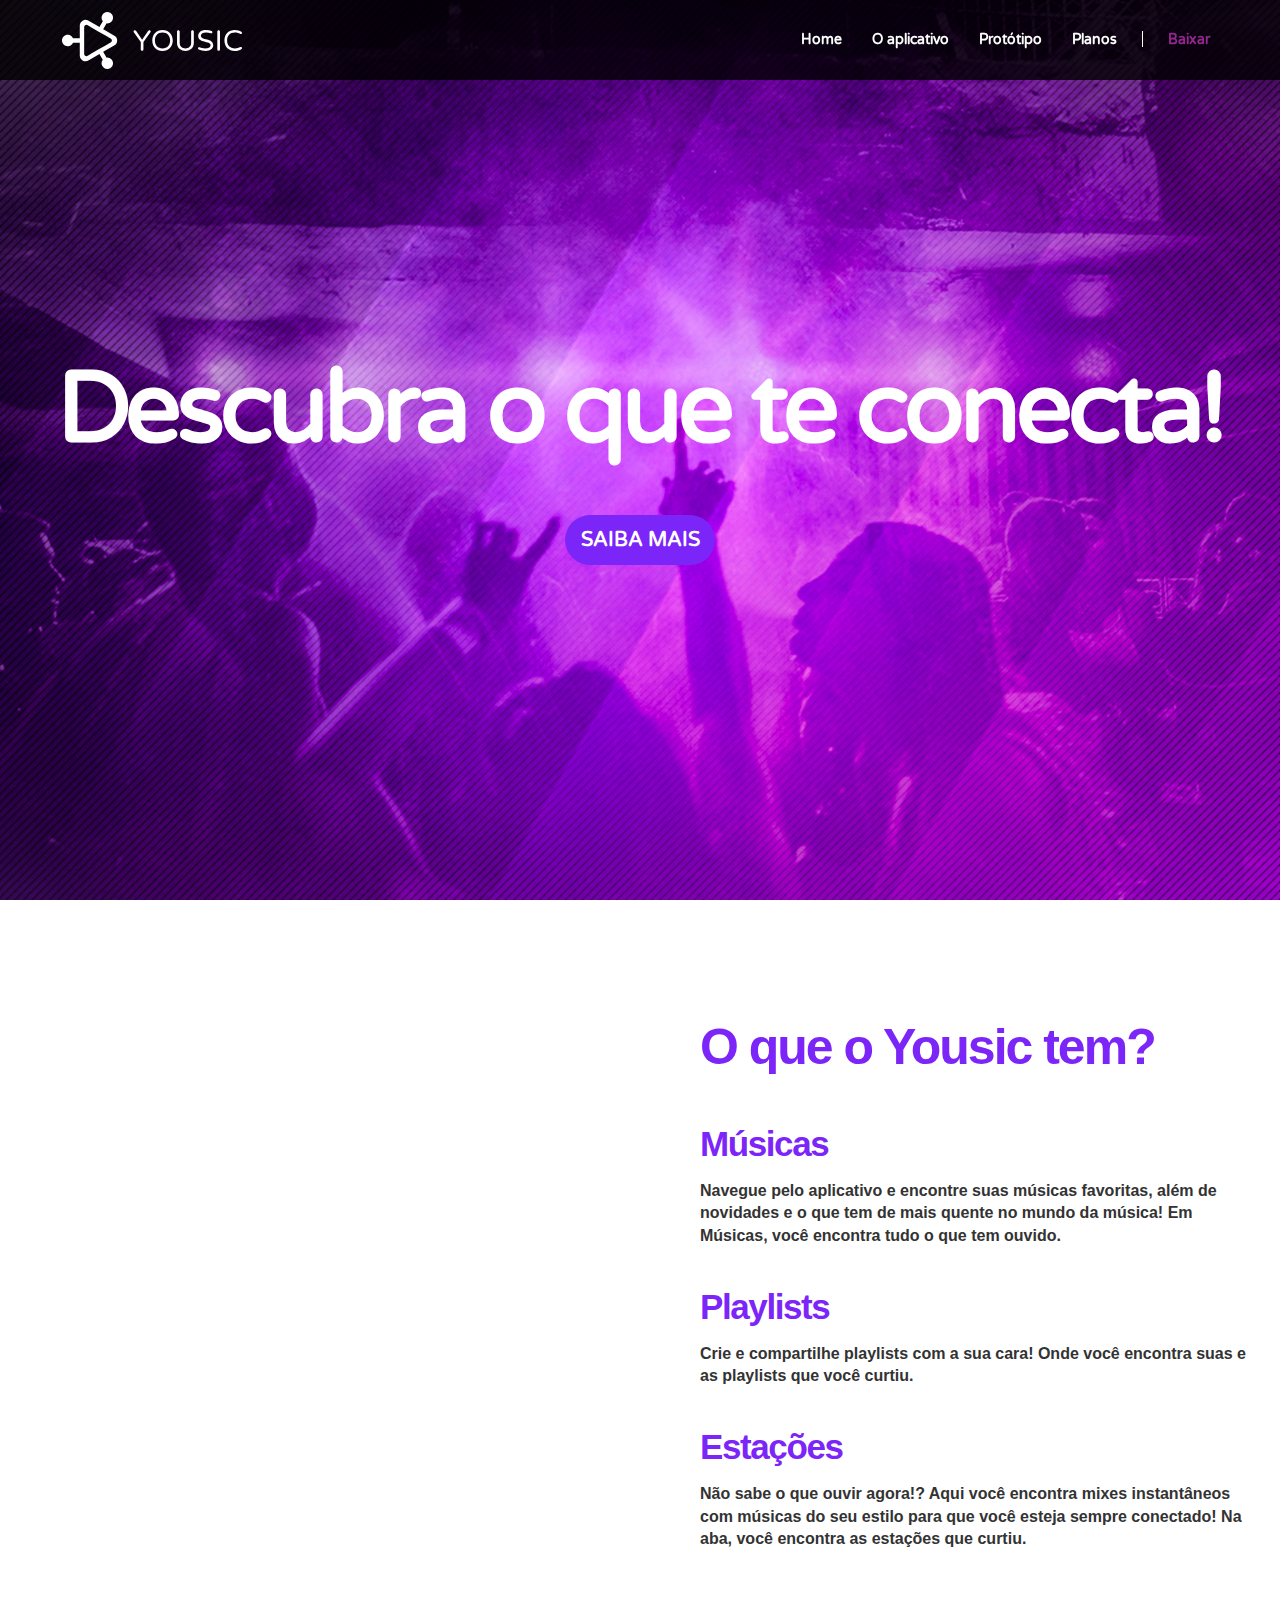
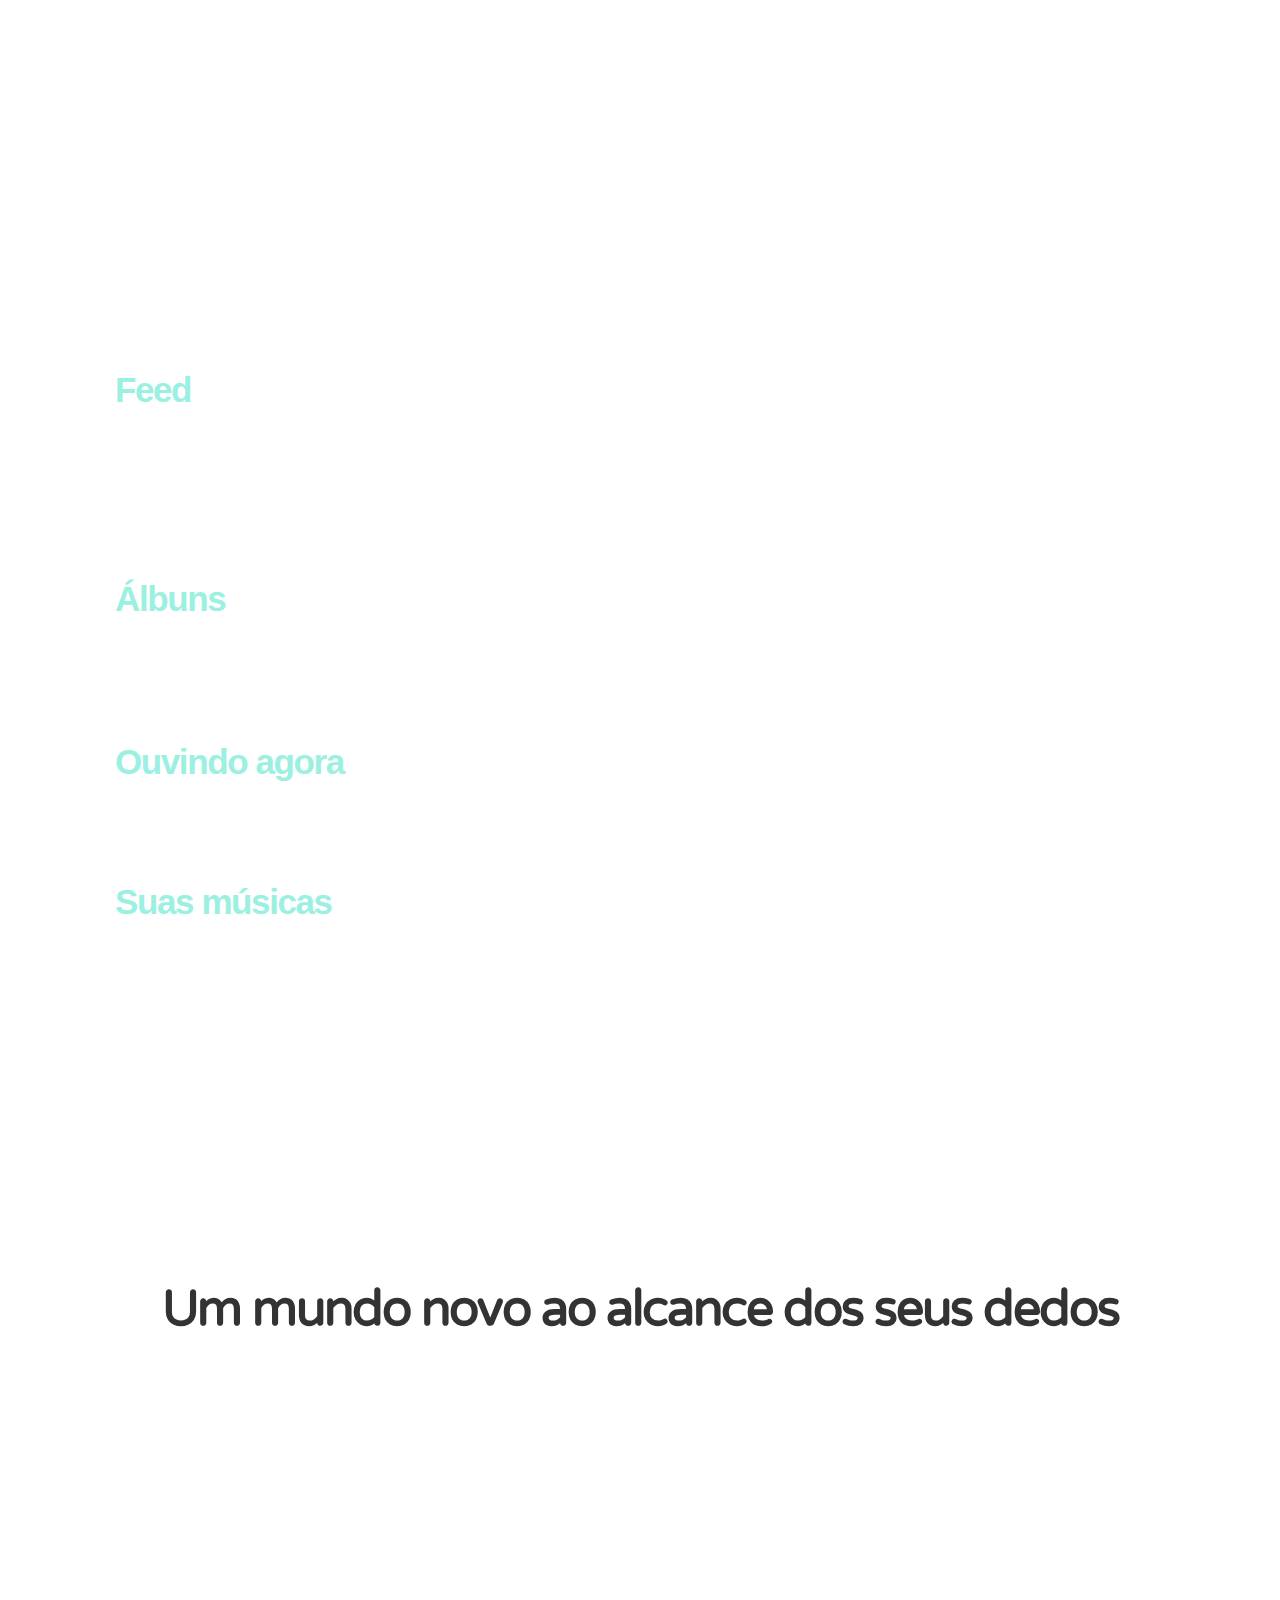
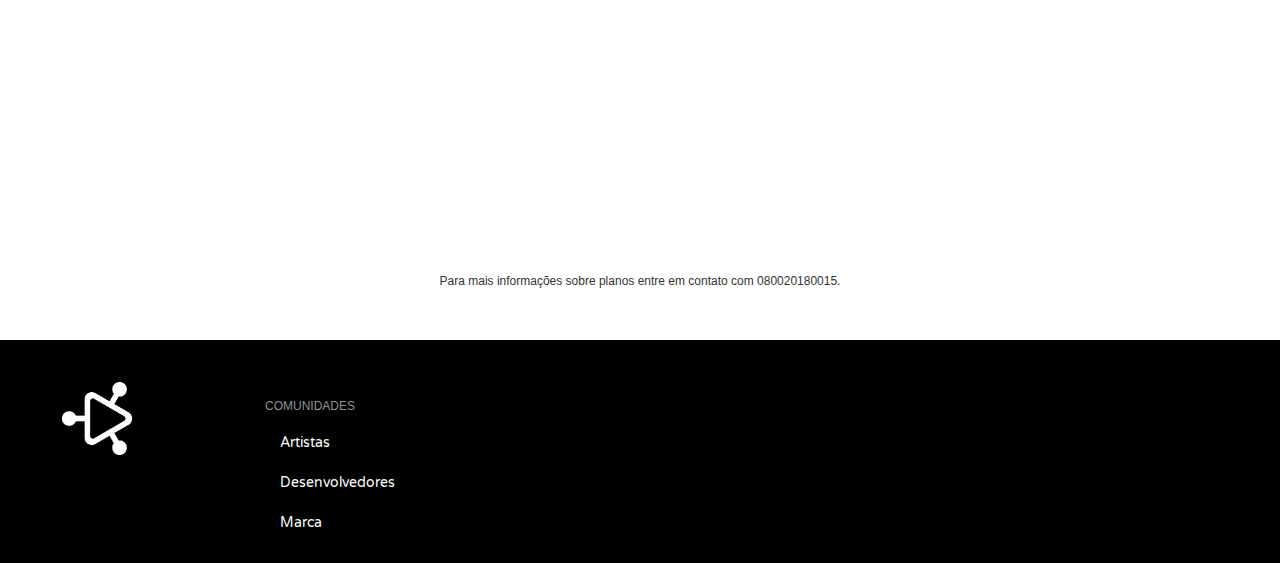
<file: index.html>
<!DOCTYPE html>
<html lang="pt-br">
  <head>
    <meta charset="utf-8">
    <meta http-equiv="X-UA-Compatible" content="IE=edge">
    <meta name="viewport" content="width=device-width, initial-scale=1.0">

    <title>Música para todos - Yousic</title>
    <link rel="icon" href="imagens/favicon1.png">

    <!-- Bootstrap -->
    <link href="bootstrap/css/bootstrap.min.css" rel="stylesheet">
    <link rel="stylesheet" href="https://use.fontawesome.com/releases/v5.0.10/css/all.css" integrity="sha384-+d0P83n9kaQMCwj8F4RJB66tzIwOKmrdb46+porD/OvrJ+37WqIM7UoBtwHO6Nlg" crossorigin="anonymous">
    <link href="estilo.css" rel="stylesheet">
    
    <!-- HTML5 shim and Respond.js for IE8 support of HTML5 elements and media queries -->
    <!-- WARNING: Respond.js doesn't work if you view the page via file:// -->
    <!--[if lt IE 9]>
      <script src="https://oss.maxcdn.com/html5shiv/3.7.2/html5shiv.min.js"></script>
      <script src="https://oss.maxcdn.com/respond/1.4.2/respond.min.js"></script>
    <![endif]-->

  </head>

  <body>


    <nav class="navbar navbar-fixed-top navbar-inverse navbar-transparente">
      <div class="container">
        
        <!-- header -->
        <div class="navbar-header">
          
          <!-- botao toggle -->
          <button type="button" class="navbar-toggle collapsed"
                  data-toggle="collapse" data-target="#barra-navegacao">
            <span class="sr-only">alternar navegação</span>
            <span class="icon-bar"></span>
            <span class="icon-bar"></span>
            <span class="icon-bar"></span>
          </button>

          <a href="index.html" class="navbar-brand img-logo">
            <img src="imagens/SVG/logo.svg">
          </a>

        </div>

        <!-- navbar -->
        <div class="collapse navbar-collapse" id="barra-navegacao">
          <ul class="nav navbar-nav navbar-right">
            <li><a href="#home" class="scroll" data-toggle="collapse" id="menu" style="font-family: Varela Round">Home</a></li>
            <li><a href="#servicos" class="scroll" id="menu" style="font-family: Varela Round">O aplicativo</a></li>
            <li><a href="#recursos" class="scroll" id="menu" style="font-family: Varela Round">Protótipo</a></li>
            <li><a href="#planos" class="scroll" id="menu" style="font-family: Varela Round">Planos</a></li>
            <li class="divisor"></li>
            <li><a href="" class="baixar" style="color:#93278f" style="font-family: Varela Round">Baixar</a></li>
        </div>
      </div><!-- /container -->
    </nav><!-- /nav -->

    <div class="capa" id="home">
      <div class="texto-capa">
        <h1>Descubra o que te conecta!</h1>
        <a href="#servicos" class="btn btn-custom btn-roxo btn-lg scroll">Saiba mais</a>
      </div>
    </div>

    <!-- Conteudos -->
    <section id="servicos" >
      <div class="container">
        <div class="row">

          <!-- albuns -->
          <div class="col-md-6">
            
            <div class="row albuns">
              
              <div class="col-md-6 anima">
                <a href="playlist/malone.html"><img src="imagens/postmalone.jpg" width="100%" class="img-responsive"></a>
              </div>
              <div class="col-md-6 anima">
                <a href="playlist/1kilo.html"><img src="imagens/1kilo.jpg" width="100%" class="img-responsive"></a>
              </div>

            </div><!-- /row -->

            <div class="row albuns">
              
              <div class="col-md-6 anima ">
                <img src="imagens/img3.jpg" width="100%" class="img-responsive">
              </div>
              <div class="col-md-6 anima">
                <img src="imagens/img4.jpg" width="100%" class="img-responsive">
              </div>

            </div><!-- /row -->

          </div>

          <!-- servicos -->
          <div class="col-md-6 sobreyousic">
            <h2>O que o Yousic tem?</h2>

            <h3>Músicas</h3>
            <p class="coment">Navegue pelo aplicativo e encontre suas músicas favoritas, além de novidades e o que tem de mais quente no mundo da música! Em Músicas, você encontra tudo o que tem ouvido.</p>

            <h3>Playlists</h3>
            <p class="coment">Crie e compartilhe playlists com a sua cara! Onde você encontra suas e as playlists que você curtiu.</p>

            <h3>Estações</h3>
            <p class="coment">Não sabe o que ouvir agora!? Aqui você encontra mixes instantâneos com músicas do seu estilo para que você esteja sempre conectado! Na aba, você encontra as estações que curtiu.</p>

          </div>

        </div>
      </div>
    </section>

    <section id="recursos">
      <div class="container">
        <div class="row">
          
          <!-- recursos -->
          <div class="col-md-4">
            <h2>Mais que um app de músicas</h2>

            <h3>Feed</h3>
            <p class="coment">Acompanhe tudo que seus amigos escutam, curtem e as playlists que criam na aba Social do Yousic. Na aba, você pode compartilhar o que tem ouvido com seus amigos e ouvir o que eles gostariam de compartilhar com você.</p>

            <h3>Álbuns</h3>
            <p class="coment">Aqui você encontra os álbuns completos dos seus artistas favoritos! Acesse a aba e confira seus álbuns favoritos.</p>

            <h3>Ouvindo agora</h3>
            <p class="coment">No topo da aba Feed, você vê o que seus amigos estão ouvindo agora!</p>

            <h3>Suas músicas</h3>
            <p class="coment">Faça upload de suas músicas e compartilhe para que o mundo conecte-se a você! </p>
          </div>

          <!-- img recursos -->
          <div class="col-md-8 proto">

            <div class="row rotacionar anima">
                <iframe width="424" height="916" src="//invis.io/2EJ2M9U95FH" frameborder="0" allowfullscreen></iframe>
                <img class="img-responsive" src="imagens/app.png" >
            </div><!-- /row -->

          </div>

        </div>
      </div>
    </section>
    <section id="planos">
      <div class="container-fluid">
        <h2 align="center" style="font-weight: 800; margin-bottom: 50px; font-family: Varela Round">Um mundo novo ao alcance dos seus dedos</h2>
        <div class="row p-box">
          <div class="box anima">
            <div class="cont_box">
              <h3>Yousic Free</h3>
              <span class="preco">
                <h4 style="font-size: 32px"><strong>R$0,00</strong>
                  <span class="year">/por ano</span>
                </h4>
                <p class="small"><br></p>
              </span>
              <hr>
              <div class="box_vantagem">
                <ul class="nav plan_vantagens">
                  <li>Musicas offline.</li>
                  <li class="plan_icon">Sem propaganda.</li>
                  <li class="plan_icon">Criar Playlists.</li>
                  <li class="plan_icon">Interação com amigos.</li>
                  <li class="plan_icon">Salvar suas próprias músicas.</li>
                </ul>
              </div>
              <hr>
              <button class="btn btn-success">Cadastrar</button>
            </div>
          </div>
          <div class="box anima">
            <div class="cont_box">
              <h3>Yousic Premium</h3>
              <span class="preco">
                <h4 style="font-size: 32px"><strong>R$4,99</strong>
                  <span class="year">por 1 ano</span>
                </h4>
                <p class="small">Renovação de R$16,99. Cancele quando quiser.</p>
              </span>
              <hr>
              <div class="box_vantagem">
                <ul class="nav plan_vantagens">
                  <li>Sem propaganda.</li>
                  <li>Músicas offline.</li>
                  <li>Criar Playlists.</li>
                  <li>Interação com amigos.</li>
                  <li>Salvar suas próprias músicas.</li>
                </ul>
              </div>
              <hr>
              <button class="btn btn-success">Cadastrar</button>
            </div>
          </div>
      </div>
      <span style="font-size:12px">Para mais informações sobre planos entre em contato com 080020180015.</span>
    </section>
    <!-- Rodape -->
    <footer id="rodape">
      <div class="container">
        <div class="row">
          
          <div class="col-md-2">
            <span class="img-logo"><img src="imagens/SVG/logo.png" style="width: 70px;"></span>
          </div>
          <div class="col-md-6">
            <h4>comunidades</h4>
            <ul class="nav">
              <li><a href="">Artistas</a></li>
              <li><a href="time.html">Desenvolvedores</a></li>
              <li><a href="">Marca</a></li>
            </ul>
          </div>
          <div class="col-md-4">
            <ul class="nav">
              <li class="item-rede-social"><a href="https://www.facebook.com/YousicApp/" target="_blank"><i class="fab fa-facebook-f"></i></a></li>
              <li class="item-rede-social"><a href="https://github.com/Yousic" target="_blank"><i class="fab fa-github"></i></a></li>
              <li class="item-rede-social"><a href="https://www.instagram.com/yousicapp" target="_blank"><i class="fab fa-instagram"></i></a></li>
            </ul>
          </div>

        </div><!-- /row -->
      </div>
    </footer>

    <!-- jQuery (necessary for Bootstrap's JavaScript plugins) -->
    <script type="text/javascript" src="https://code.jquery.com/jquery-3.3.1.min.js"></script>
    <script src="https://ajax.googleapis.com/ajax/libs/jquery/1.11.3/jquery.min.js"></script>
    <!-- Include all compiled plugins (below), or include individual files as needed -->
    <script src="bootstrap/js/bootstrap.min.js"></script>
    <script type="text/javascript" src="js/app.js"></script>
    <script type="text/javascript">
      $(document).ready(function() { 
        $(".scroll").click(function(event){        
          event.preventDefault();
          $('html,body').animate({scrollTop:$(this.hash).offset().top}, 800);
          $('#barra-navegacao').removeClass('in');
        });
      });

    </script>
    
  </body>
</html>
</file>
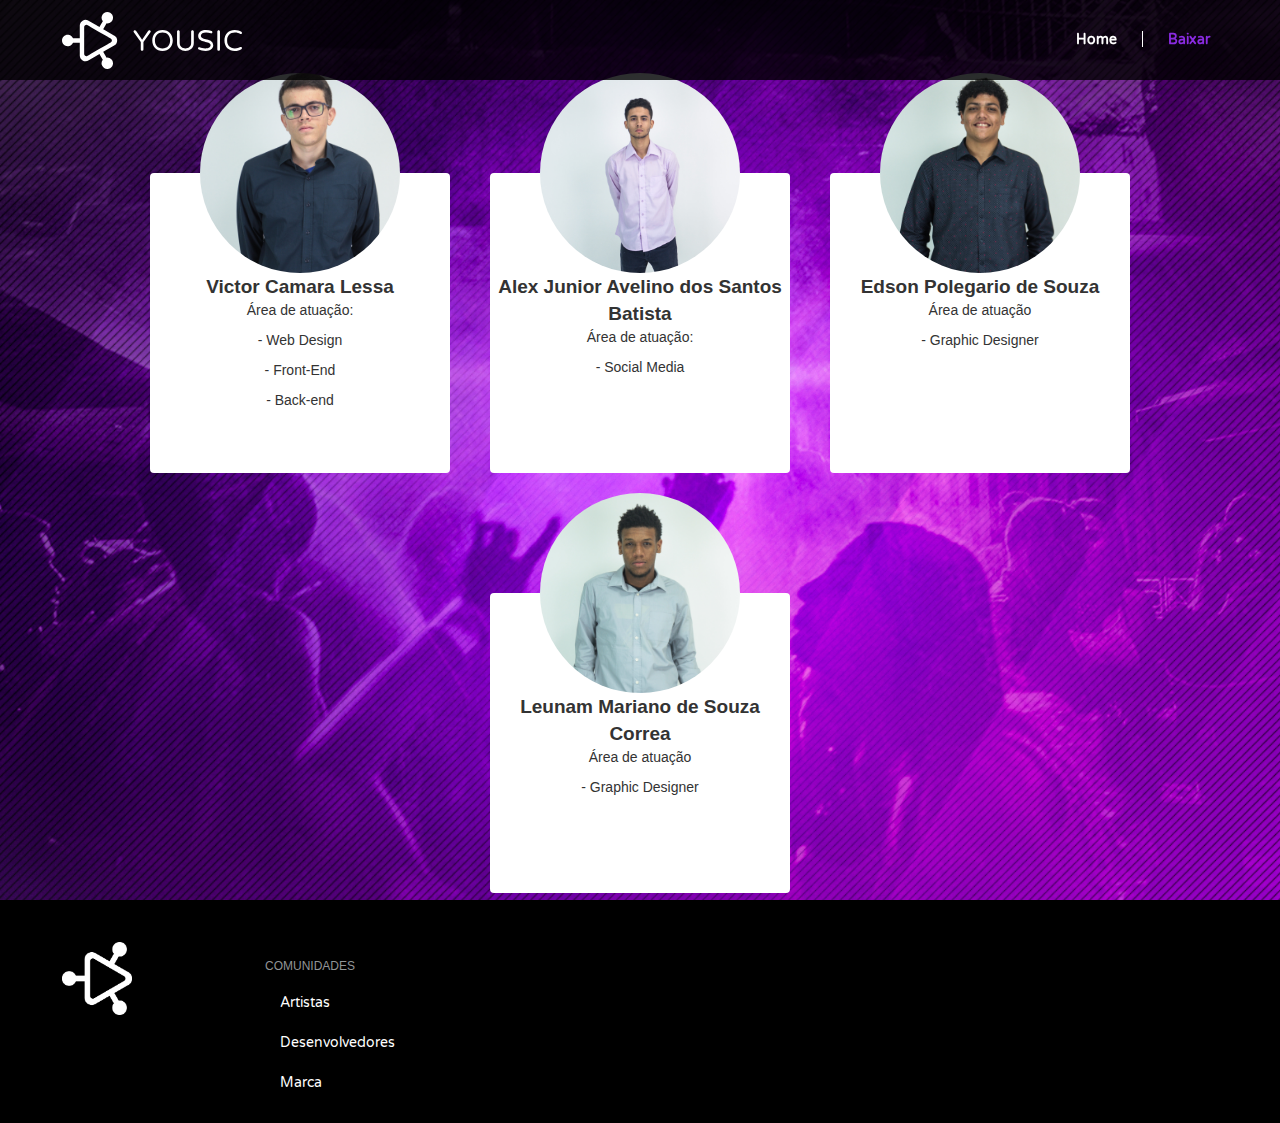
<file: time.html>
<!DOCTYPE html>
<html lang="pt-br">
  <head>
    <meta charset="utf-8">
    <meta http-equiv="X-UA-Compatible" content="IE=edge">
    <meta name="viewport" content="width=device-width, initial-scale=1.0">
    <!-- Autor: Victor Camara Lessa / https://www.facebook.com/Victor.Camara.Lessa -->
    <title>Música para todos - Yousic</title>
    <link rel="icon" href="imagens/favicon1.png">

    <!-- Bootstrap -->
    <link href="bootstrap/css/bootstrap.min.css" rel="stylesheet">
    <link rel="stylesheet" href="https://use.fontawesome.com/releases/v5.0.10/css/all.css" integrity="sha384-+d0P83n9kaQMCwj8F4RJB66tzIwOKmrdb46+porD/OvrJ+37WqIM7UoBtwHO6Nlg" crossorigin="anonymous">
    <link href="estilotime.css" rel="stylesheet">
    <link href="estilo.css" rel="stylesheet"> 
  </head>

  <body>
    <nav class="navbar navbar-fixed-top navbar-inverse navbar-transparente">
      <div class="container">
        
        <!-- header -->
        <div class="navbar-header">
          
          <!-- botao toggle -->
          <button type="button" class="navbar-toggle collapsed"
                  data-toggle="collapse" data-target="#barra-navegacao">
            <span class="sr-only">alternar navegação</span>
            <span class="icon-bar"></span>
            <span class="icon-bar"></span>
            <span class="icon-bar"></span>
          </button>

          <a href="index.html" class="navbar-brand img-logo">
            <img src="imagens/SVG/logo.svg">
          </a>

        </div>

        <!-- navbar -->
        <div class="collapse navbar-collapse" id="barra-navegacao">
          <ul class="nav navbar-nav navbar-right">
            <li><a href="index.html" class="scrol" >Home</a></li>
            <li class="divisor"></li>
            <li><a href="" class="baixar" style="color:blueviolet">Baixar</a></li>
        </div>
      </div><!-- /container -->
    </nav><!-- /nav -->
    <div class="container-fliud time">
      <div class="titulo">
        <h1>Team Yousic</h1>
      </div>
      <div class="row team">
        <div class="col-md squad">
            <div class="fundo-squad">
                <div class="perfil">
                  <img src="imagens/victor.jpg">
                </div>
                  <div class="habilidade">
                    <strong>Victor Camara Lessa</strong>
                    <p>Área de atuação:</p>
                    <p>- Web Design</p>
                    <p>- Front-End</p>
                    <p>- Back-end</p>
                  </div>
                <div class="link">
                    <a href="https://www.behance.net/victorlessa" target="_blank"><i class="fab fa-behance-square"></i></a>
                    <a href="https://www.facebook.com/Victor.Camara.Lessa" target="_blank"><i class="fab fa-facebook"></i></a>
                    <a href="https://github.com/VictorLessa" target="_blank"><i class="fab fa-github-square"></i></a>
                </div>
            </div>
        </div>
        <div class="col-md squad">
            <div class="fundo-squad">
                <div class="perfil">
                  <img src="imagens/alex.jpg">
                </div>
                  <div class="habilidade">
                    <strong>Alex Junior Avelino dos Santos Batista</strong>
                    <p>Área de atuação:</p>
                    <p>- Social Media</p>
                  </div>
                <div class="link">
                    <a href="https://www.behance.net/Alex_Avelino" target="_blank"><i class="fab fa-behance-square"></i></a>
                    <a href="https://www.facebook.com/alexjuniorr22" target="_blank"><i class="fab fa-facebook"></i></a>
                </div>
            </div>
        </div>
        <div class="col-md squad">
            <div class="fundo-squad">
                <div class="perfil">
                  <img src="imagens/edson.jpg">
                </div>
                  <div class="habilidade">
                    <strong>Edson Polegario de Souza</strong>
                    <p>Área de atuação</p>
                    <p>- Graphic Designer</p>
                  </div>
                <div class="link">
                    <a href="https://www.behance.net/edsonpolegario" target="_blank"><i class="fab fa-behance-square"></i></a>
                    <a href="https://www.facebook.com/edson.polegario" target="_blank"><i class="fab fa-facebook"></i></a>
                </div>
            </div>
        </div>
        <div class="col-md squad">
            <div class="fundo-squad">
                <div class="perfil">
                  <img src="imagens/leonan.jpg">
                </div>
                  <div class="habilidade">
                    <strong>Leunam Mariano de Souza Correa</strong>
                    <p>Área de atuação</p>
                    <p>- Graphic Designer</p>
                  </div>
                <div class="link">
                    <a href="https://www.behance.net/leunammariano" target="_blank"><i class="fab fa-behance-square"></i></a>
                    <a href="https://www.facebook.com/LeunamMariano10" target="_blank"><i class="fab fa-facebook"></i></a>
                </div>
            </div>
        </div>        
      </div>
    </div>
   
    <!-- Rodape -->
    <footer id="rodape">
      <div class="container">
        <div class="row">
          
          <div class="col-md-2">
            <span class="img-logo"><img src="imagens/SVG/logo.png" style="width: 70px;"></span>
          </div>
          <div class="col-md-6">
            <h4>comunidades</h4>
            <ul class="nav">
              <li><a href="">Artistas</a></li>
              <li><a href="">Desenvolvedores</a></li>
              <li><a href="">Marca</a></li>
            </ul>
          </div>
          <div class="col-md-4">
            <ul class="nav">
              <li class="item-rede-social"><a href="https://www.facebook.com/Yousic-421832494944281/" target="_blank"><i class="fab fa-facebook-f"></i></a></li>
              <li class="item-rede-social"><a href="https://github.com/Yousic" target="_blank"><i class="fab fa-github"></i></a></li>
              <li class="item-rede-social"><a href=""><i class="fab fa-instagram"></i></a></li>
            </ul>
          </div>

        </div><!-- /row -->
      </div>
    </footer>
    <!-- jQuery (necessary for Bootstrap's JavaScript plugins) -->
    <script type="text/javascript" src="https://code.jquery.com/jquery-3.3.1.min.js"></script>
    <script src="https://ajax.googleapis.com/ajax/libs/jquery/1.11.3/jquery.min.js"></script>
    <!-- Include all compiled plugins (below), or include individual files as needed -->
    <script src="bootstrap/js/bootstrap.min.js"></script>
    <script type="text/javascript" src="js/app.js"></script>
    <script type="text/javascript">
      $(document).ready(function() { 
        $(".scroll").click(function(event){        
          event.preventDefault();
          $('html,body').animate({scrollTop:$(this.hash).offset().top}, 800);
          $('#barra-navegacao').removeClass('in');
        });

      });
    </script>
    
  </body>
</html>
</file>
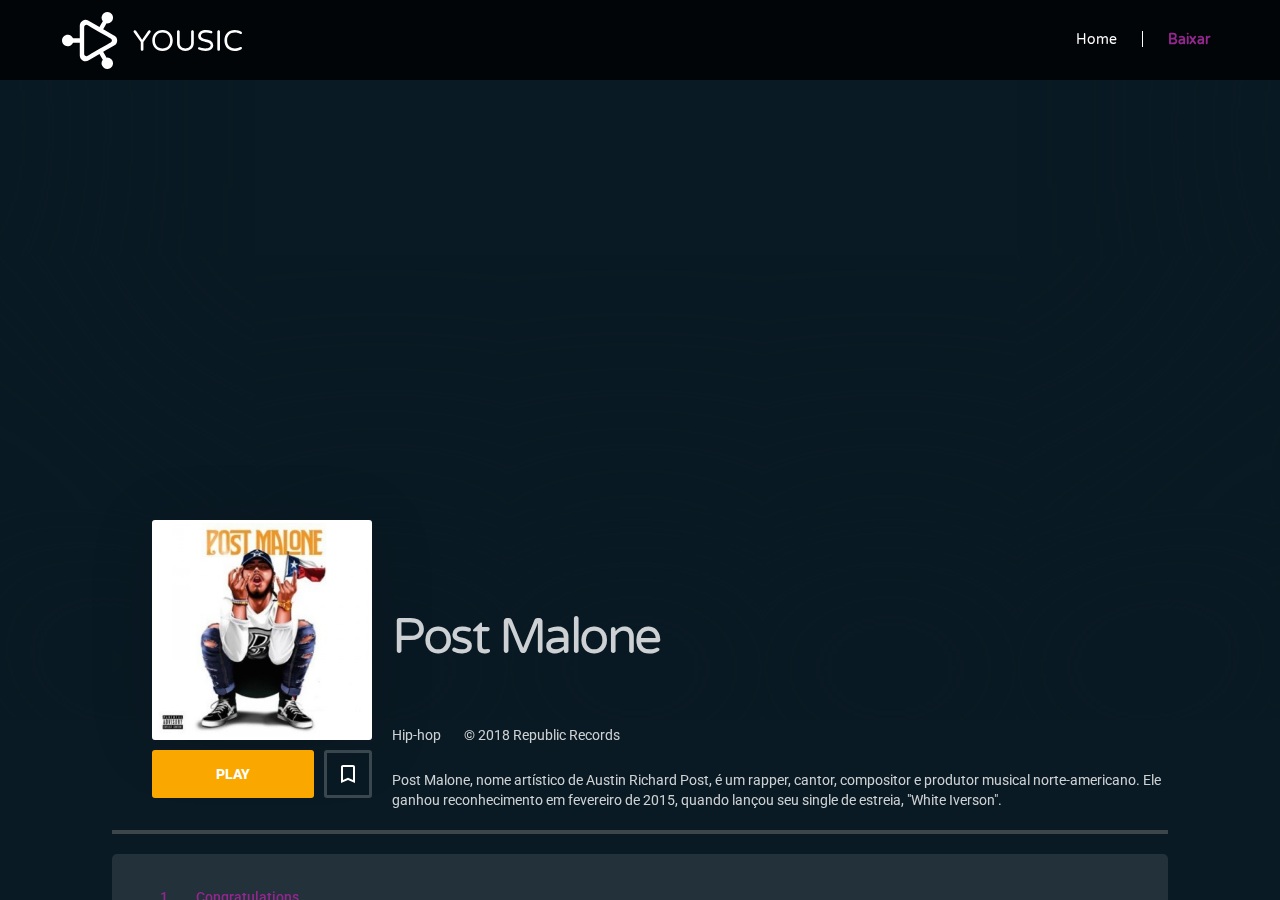
<file: playlist/malone.html>
<!DOCTYPE html>
<html lang="en">
<head>
  <title>Yousic - Música em todo lugar</title>
  <meta charset="utf-8">
  <meta name="viewport" content="width=device-width, initial-scale=1">
  <link rel="icon" href="../imagens/favicon1.png">
  <link href="../bootstrap/css/bootstrap.min.css" rel="stylesheet">
  <link href="../estilo.css" rel="stylesheet"> 
  <link rel="stylesheet" type="text/css" href="css/app.css">
  <link rel="stylesheet" type="text/css" href="css/playlist.css">
  
</head>
<body> 
    <nav class="navbar navbar-fixed-top navbar-inverse navbar-transparente">
        <div class="container">
          
          <!-- header -->
          <div class="navbar-header">
            
            <!-- botao toggle -->
            <button type="button" class="navbar-toggle collapsed"
                    data-toggle="collapse" data-target="#barra-navegacao">
              <span class="sr-only">alternar navegação</span>
              <span class="icon-bar"></span>
              <span class="icon-bar"></span>
              <span class="icon-bar"></span>
            </button>
  
            <a href="../index.html" class="navbar-brand img-logo">
              <img src="../imagens/SVG/logo.svg">
            </a>
  
          </div>
  
          <!-- navbar -->
          <div class="collapse navbar-collapse" id="barra-navegacao">
            <ul class="nav navbar-nav navbar-right">
              <li><a href="../index.html" class="scrol" style="font-family: Varela Round">Home</a></li>
              <li class="divisor"></li>
              <li><a href="" class="baixar" style="color:#93278f">Baixar</a></li>
          </div>
        </div><!-- /container -->
    </nav>
    <!-- /nav -->
<div class="container-fluid text-center"> 
  
  <div class="row content">
    <div class="col-sm-12 room">
      <div class="background" style="background-image: url(https://images3.alphacoders.com/884/884272.jpg)"></div>
      <section>
        <div id="jquery_jplayer" style="position: absolute; top: 0px; left: -9999px;">
            <audio id="jqjp_audio_0" preload="none" src="songs/human-after-all.mp3"></audio>
  
            <div id="jqjp_force_0" style="text-indent: -9999px;">0.3245763930026442</div>
        </div>
        <div class="album-info jp-playlist-player">
          
            <ul class="jp-controls">
              <li class="album-art"><img src="fotosalbuns/postmalone.jpg"/>
                <div class="actions">
                  <div class="play">
                    <div><a id="jplayer_play" title="executar">Play</a></div>
                    <div><a id="jplayer_pause">Pausar</a></div>
                  </div>
                  <div class="bookmark">
                    <svg xmlns="http://www.w3.org/2000/svg" fill="#faa800" height="24" viewbox="0 0 24 24" width="24">
                      <path d="M17 3H7c-1.1 0-1.99.9-1.99 2L5 21l7-3 7 3V5c0-1.1-.9-2-2-2zm0 15l-5-2.18L7 18V5h10v13z"></path>
                      <path d="M0 0h24v24H0z" fill="none"></path>
                    </svg>
                  </div>
                </div>
              </li>
            </ul>
          
          <div class="album-details">
            <h1>Post Malone</h1><span> <span>Hip-hop </span><span>&copy; 2018 Republic Records</span></span>
            <p>Post Malone, nome artístico de Austin Richard Post, é um rapper, cantor, compositor e produtor musical norte-americano. Ele ganhou reconhecimento em fevereiro de 2015, quando lançou seu single de estreia, "White Iverson".</p>
          </div>
          <div class="progresso" >
            <div id="jplayer_load_bar" style="width: 0%" class="load-bar">
              <div id="jplayer_play_bar" class="play-bar" style="width: 0%;"></div>
            </div>
          </div>
        </div>
          <div id="jplayer_playlist" class="album-tracks jp-playlist">
            <ol class="lista">
                
                
            </ol>
          </div>
      </section>
    </div>
  </div>
</div>
      <script src="https://code.jquery.com/jquery-3.3.1.slim.min.js" integrity="sha384-q8i/X+965DzO0rT7abK41JStQIAqVgRVzpbzo5smXKp4YfRvH+8abtTE1Pi6jizo" crossorigin="anonymous"></script>
      <script type="text/JavaScript" src="js/jquery.jplayer.min.js"></script>
      <script src="https://cdnjs.cloudflare.com/ajax/libs/popper.js/1.14.3/umd/popper.min.js" integrity="sha384-ZMP7rVo3mIykV+2+9J3UJ46jBk0WLaUAdn689aCwoqbBJiSnjAK/l8WvCWPIPm49" crossorigin="anonymous"></script>
      <script src="../bootstrap/js/bootstrap.min.js"></script>
<script type="text/JavaScript">

       
     $(document).ready(function(){
          

             // Variável responsável por guardar o item atual de execução
           var playItem = 0;
 
           /*
                  Lista com todas as músicas a serem executadas na playlist.
                  Em uma aplicação dinâmica, os valores provavelmente serão montados a partir de uma linguagem server side.
           */
           var minhaPlayList = [
                  {name:"Congratulations", mp3:"https://sites.google.com/site/musicasferdg4/vegfef/Congratulations%20ft%20Quavo.mp3"},
                  {name:"Go Flex", mp3:"https://sites.google.com/site/musicasferdg4/vegfef/Go%20Flex.mp3"},
                  {name:"Psycho ft Ty Dolla ign", mp3:"https://sites.google.com/site/musicasferdg4/vegfef/Psycho%20ft%20Ty%20Dolla%20ign.mp3"},
                  {name:"Too Young", mp3:"https://sites.google.com/site/musicasferdg4/vegfef/Too%20Young.mp3"},
                  {name:"Rockstar", mp3:"https://sites.google.com/site/musicasferdg4/vegfef/rockstar%20ft%2021%20Savage.mp3"}
           ];
 
           /* Cópias locais para os seletores jQuery, apenas para performance */
           // Guarda o tempo atual de execução
           var jpTempoExecucao = $("#jplayer_tempo_execucao");
           // Guarda o tempo total de execução
           var jpTempoTotal = $("#jplayer_tempo_total");
 
           // Função de criação e configuração do player.
           $("#jquery_jplayer").jPlayer({
                  ready: function() {
                         exibirPlayList();
                         playListInit(false); // Parâmetro é um para autoplay.
                  },
                  oggSupport: false
           })
            // Configurações gerais do player
           .jPlayer("onProgressChange", function(loadPercent, playedPercentRelative, playedPercentAbsolute, playedTime, totalTime) {
                  jpTempoExecucao.text($.jPlayer.convertTime(playedTime));
                  jpTempoTotal.text($.jPlayer.convertTime(totalTime));
           })
           .jPlayer("onSoundComplete", function() {
                  playListProximo();
           });
 
           // Captura o evento de clique para o botão de anterior
           $("#jplayer_anterior").click(function() {
                  playListAnterior();
                  $(this).blur();
                  return false;
           });
 
           // Captura o evento de clique para o botão de próximo
           $("#jplayer_proximo").click(function() {
                  playListProximo();
                  $(this).blur();
                  return false;
           });
 
           // Método interno de montagem e exibição da playlist
           function exibirPlayList() {
            
                  $("#jplayer_playlist ol").empty();
                  for (i=0; i < minhaPlayList.length; i++) {
                         var listItem = (i == minhaPlayList.length-1) ? "<li class='jplayer_playlist_ultimo_item'>" : "<li>";
                         listItem += "<a href='#' id='jplayer_playlist_item_"+i+"' tabindex='1'><span>"+ minhaPlayList[i].name +"</span></a></li>";
                         $("#jplayer_playlist ol").append(listItem);
                         $("#jplayer_playlist_item_"+i).data("index", i).click(function() {
                                var index = $(this).data("index");
                                if (playItem != index) {

                                      mudarPlayList(index);
                                } else {
                                      $("#jquery_jplayer").jPlayer("play");

                                }
                                $(this).blur();
                                return false;
                         });
                         $("#jplayer_playlist_get_mp3_"+i).data("index", i).click(function() {
                                var index = $(this).data("index");
                                $("#jplayer_playlist_item_"+index).trigger("click");
                                $(this).blur();
                                return false;
                         });
                  }
           }
            exibirPlayList();
           // Inicializa a playlist
           function playListInit(autoplay) {
                 if(autoplay) {
                         mudarPlayList(playItem);
                  } else {
                         playListConfig(playItem);
                  }
           }
 
           // Configura a playlist (quando a mesma não está por padrão como autoplay)
            function playListConfig(index) {
                   $("#jplayer_playlist_item_"+playItem).removeClass("jplayer_playlist_current").parent().removeClass("jplayer_playlist_current");
                  $("#jplayer_playlist_item_"+index).addClass("jplayer_playlist_current").parent().addClass("jplayer_playlist_current");
                   playItem = index;
                   $("#jquery_jplayer").jPlayer("setFile", minhaPlayList[playItem].mp3, minhaPlayList[playItem].ogg);
            }
  
            function mudarPlayList(index) {
                   playListConfig(index);
                   $("#jquery_jplayer").jPlayer("play");
            }
  
            // Executa a próxima faixa
            function playListProximo() {
                   var index = (playItem+1 < minhaPlayList.length) ? playItem + 1 : 0;
                   mudarPlayList(index);
            }
  
            // Executa a faixa anterior
            function playListAnterior() {
                   var index = (playItem-1 >= 0) ? playItem-1 : minhaPlayList.length-1;
                   mudarPlayList(index);
            }
      });
    function play(){
      document.getElementById('jplayer_play').style.display = "block";

    }
    
      </script>
</body>
</html>
</file>
<file: estilo.css>
/*
* 
* @author Victor Camara Lessa
* @version 0.1
*/

/* ========================= layout ======================== */
@font-face {
	font-family: 'Varela Round';
	font-style: normal;
	font-weight: 400;
	src: url('fonts/varela-round-v9-latin-regular.woff'); /* IE9 Compat Modes */
  }
.nav > li > a:focus{
	background: none;
}
.capa {
	height: 100vh;
	width: 100%;
	overflow: auto;

}
.scroll{
	font-weight: 600;
}
.baixar{
	font-weight: 600;
	color: #6207e3;
}
.proto{
	display:flex;
	align-items: center;
	align-content: center;
	justify-content:center;
}
body {
	width: 100%;
	background: url('imagens/background.jpg'),
				url('imagens/ruido.png'),
				linear-gradient(-50deg,#c401e4,#390361);
	background-attachment: fixed;
	background-repeat: no-repeat;
	background-position: bottom;
	background-size: cover;
	font-family: Helvetica,Arial,sans-serif;
	overflow-x: hidden;
}
.anima{
	transform: translate3d(0,20px,0);
	transition: .4s all ease-out;
	opacity: 0;
}
.anima-start{
	transform: translate3d(0,0px,0);
	transition: .4s all ease-out;
	opacity: 1;
}
/* -- Barra de navegação -- */

.img-logo img{
	margin: -8px;
	width: 180px;
}
nav.navbar-transparente {
	padding: 15px 0px;
	background: rgba(0, 0, 0, 0.8);
	border: none;
}

.navbar-brand{
	padding: 5px 15px;
}

.divisor{
	width: 1px;
	height: 16px;
	background: white;
	margin: 16px 10px;
}

.navbar-inverse .navbar-nav>li>a, footer .nav a {
	color: white;
	font-family: Varela Round;
	transition: .2s;
}

.navbar-inverse .navbar-nav>li>a:hover, footer .nav a:hover {
	color: #93278f;
	background: none;
	transition: .4s;
}

/* -- Imagem de capa -- */
.capa {
	display: table;
	width: 100%;
}

.texto-capa {
	height: 100vh;
	width: 100%;
	color: white;
	display: flex;
	align-content: center;
	flex-wrap: wrap;
	justify-content: center;
	flex-direction: column;
	text-align: center;
}
.texto-capa p{
	font-size: 35px;
	font-weight: 100; 
	margin-top:-25px;
	font-family: Varela Round;
}

/* -- Botoes -- */
.btn-custom {
	width: 150px;
	height: 50px;
	margin: 0 auto;
	color: white;
	border-radius: 500px;
	-webkit-border-radius: 500px;
    -moz-border-radius: 500px;
    text-transform: uppercase;
	transition: background 0.4s, color 0.4s;
	display: flex;
	align-items: center;
	justify-content: center;
	font-size: 20px;
    font-family: Varela Round;
}
.btn-success{
	background-color: #92378f;
	border: none;
	font-family: Varela Round;
}
.btn-success:hover{
	background-color: purple;
	border: none;
}
.btn-roxo {
	background: #7c25f8;

}
.btn-roxo:hover {
	background-color: #6207e3;
	color: white;
}

.btn-branco {
	border: 2px solid white;
}
.btn-branco:hover {
	background-color: white;
	color: black;
}

/* -- secao servico -- */
#servicos {
	background: white;
	padding:100px;
}

.albuns{
	padding: 10px 0px 10px 0px;
}

/* -- recursos -- */
#recursos {
	padding: 100px;
	color: white;
}
.rotacionar img{
	display: none;
}
.rotaciona iframe{
	display: flex;
}
/*planos*/
#planos{
	padding: 50px;
	background: white;
	text-align: center;
}
.box{
	border: solid 1px gray;
	margin: 15px;
	border-radius: 10px;
	text-align: left;
	transition: .6s;
	width: 320px;
}
.cont_box h3{
	font-size: 24px;
	margin-top: 0;
	font-weight: 600;
	font-family: Varela Round;
}
.box:hover{
	transform: translate3d(0,-10px, 0);
	box-shadow:4px 3px 11px  #888888;
	transition: .6s
}
.plan_vantagens li{
	font-weight: 700;
}
.plan_icon{
	color:#80808066;
}
.box_vantagem li{
	margin-bottom: 10px;
}
.cont_box{
	margin: 35px 25px;
}
.p-box{
	display: flex;
    flex-wrap: wrap;
    justify-content: center;
    align-content: center;
}
.btn-success{
	height: 40px;
	border-radius: 500px;
	width: 100%;
	margin-top: 10px;
}
.year{
	font-size: 16px;
	font-weight: 400;
	font-family: Varela Round;
}
.small{
	font-size: 12px;
}
.preco{
	height: 97px;
	widows: 100%;
}
/* -- rodape -- */
footer {
	background: #000;
	padding: 50px 0px 20px 0px;
	position: relative;
}

.item-rede-social{
	float: right;
}
.item-rede-social i{
	font-size: 40px;
}
body.embed{
	display: none;
}
a.powered-by{
	display: none;
}

/* ========================= Tipografia ======================== */
h1 {
	font-weight: 900;
	letter-spacing: -0.05em;
	font-family: Varela Round;
	margin-bottom: 50px;
}
.coment{
	font-weight: 550;
	margin: 1em 0 2.5em;
	font-size: 16px;
}
.plan_vantagens li{
	font-family: Varela Round;
}
/* Media queries */
/* xs < 768 */
@media screen and (max-width: 767px) {
	.btn-custom {
		width: 100px;
		height: 40px;
		margin: 0 auto;
		color: white;
		border-radius: 500px;
		-webkit-border-radius: 500px;
		-moz-border-radius: 500px;
		text-transform: uppercase;
		transition: background 0.4s, color 0.4s;
		display: flex;
		align-items: center;
		justify-content: center;
		font-size: 13px;
		font-family: Varela Round;
	}
	h1 {
	    font-size: 50px; 
  	}
  	.btn-custom {
    	margin: 0 auto;
	}
	.img-logo img{
	width: 150px;
	margin: -3px;
	}
	.divisor{
		width: 0;
		height: 0;
		margin: 0;
	}
	.proto{
		margin: 0 auto;
		}	
	/* serviços */
	#servicos {
		background: white;
		padding:0px;
	}
	/*recursos*/
	#recursos {
		padding: 0px;
		color: white;
	}
	nav.navbar-transparente {
		padding: 10px 0px;
		width: 100%;
		background: rgba(0, 0, 0, 1);
		border: none;
	}
	/*titulo capa*/
	.texto-capa p{
		font-size: 20px;
		font-weight: 100; 
		margin-top:-25px;

	}
	.rotacionar img{
	margin: 30px 0;
	display: flex;
	}
	.rotacionar iframe{
	display: none;
	}
	#planos{
	padding: 50px 0;
	}
	.sobreyousic{
		padding-bottom: 50px;
	}
	#recursos h2{
		margin-top: 50px;
	}
	.capa{
		height:100vh;
	}
	.texto-capa{
		height:100vh;
	}
}

/* sm */
@media screen and (min-width: 768px) {
    h1 {
	    font-size: 70px; 
  	}
	/* serviços */
	#servicos {
		background: white;
		padding:0px;
	}
	/*recursos*/
	#recursos {
		padding: 0px;
		color: white;
	}
	
}

/* md */
@media screen and (min-width: 992px) {
    h1 {
		font-size: 60px;
		font-weight: 800; 
  	}
	/* serviços */
	#servicos {
		background: white;
		padding:50px;
	}
	/*recursos*/
	#recursos {
		padding: 50px;
		color: white;
	}
	
}

/* lg */
@media screen and (min-width: 1200px) {
    h1 {
	    font-size: 100px; 
  	}
	/* serviços */
	#servicos {
		background: white;
		padding:100px;
	}
	/*recursos*/
	#recursos {
		padding: 100px;
		color: white;
	}
}
/* Fim Media queries */


h2{
	font-size: 50px;
	font-weight: 700;
	letter-spacing: -0.04em;
}

h3{
	font-size: 35px;
	font-weight: 700;
	letter-spacing: -0.04em;
}

#rodape h4 {
	color: #919496;
	font-size: 12px;
	text-transform: uppercase;
}

#servicos h2, #servicos h3 {
	color: #7c25f8;
}

#recursos h3 {
	color: #9bf0e1;
}
#servicos h2{
	margin-bottom: 50px;
	
}
#recursos h2{
	margin-bottom: 50px;
}
</file>
<file: estilotime.css>
/*
* 
* @author Victor Camara Lessa
* @version 0.1
*/
/* varela-round-regular - latin */

@font-face {
  font-family: 'Varela Round';
  font-style: normal;
  font-weight: 400;
  src: url('fonts/varela-round-v9-latin-regular.woff'); /* IE9 Compat Modes */
}
body {
    width: 100%;
    background: url('imagens/background.jpg'),
                url('imagens/ruido.png'),
                linear-gradient(-50deg,#c401e4,#390361);
    background-attachment: fixed;
    background-repeat: no-repeat;
    background-position: bottom;
    background-size: cover;
    font-family: Helvetica,Arial,sans-serif;
    overflow-x: hidden;
}
.titulo{
    text-align: center;
    color: white;
    margin-bottom: 150px;
}
.team{
    display: flex;
    flex-wrap: wrap;
    justify-content: center;
    align-content: center;
}
.scrol{
	font-weight: 600;
}
.time{
    justify-content: center;
    display: flex;
    flex-direction: column;
    height: 100vh;
}
.squad{
    display: flex;
    align-items: center;
    flex-direction: column;
    margin: 20px 20px 100px;
}
.fundo-squad{
    width: 300px;
    height: 300px;
    border-radius: 4px;
    background-color: white;
    display: flex;
    align-items: center;
    flex-direction: column;
}
.habilidade{
    text-align: center;
    height: 150px;

}
.habilidade strong{
    font-size: 19px;
}
.perfil{
    margin-left: 20px;
    margin-right: 20px;
    margin-top: -100px; 
    width: 200px;
    height: 200px;
    border-radius: 100%;
    background: red;
    overflow: hidden;
    display: flex;
    justify-content: center;
    align-content: center;
}
.perfil img{
    width: 200%;
}
.link{
    bottom: 0;
}
.link i{
    font-size: 30px;
}
.link a{
    color: black;
}
.link a:hover{
    transition: .6s;
    color:purple;
}
/* md */
@media screen and (max-width: 1200px) {
.time{
    height: auto;
    padding: 100px 10px;
}
}
h1{ 
    font-family: Varela Round;
    font-style: normal;
    font-variant: normal;
    font-weight: 500;
    line-height: 26.4px;
}
</file>
<file: playlist/css/app.css>
/*
    autor: Victor Camara Lessa
    v: 0.1;
    */
    body{
      
        width: 100%;
        background:linear-gradient(-50deg,#c401e4,#390361);
        background-attachment: fixed;
        background-repeat: no-repeat;
        background-position: bottom;
        background-size: cover;
        font-family: Helvetica,Arial,sans-serif;
        overflow-x: hidden;
      
    }
    .nav a.active{
      font-weight: 600;
      color: purple;
    }
    .fundo-conteudo{
      background-color: white;
    }
    .home-tab{
      margin-left: -15px;
      margin-right: -15px;
    }
    .navbar {
        margin-bottom: 0;
        border-radius: 0;
      }
      .row.content {height: 100vh;
      }
      .sidenav {
        padding-top: 20px;
        height: 100vh;
        padding-left: 0;
        padding-right: 0; 
      }
      .sidenav1 {
        padding-top: 20px;
        height: 100vh; 
      }
      .nav{
        flex-direction: column;
        padding: 0;
      }
      .nav a{
        padding-top: 10px;
        padding-bottom: 10px;
        padding-left: 0;
        padding-right:0;
        color: white;
        width: 100%;  
      }
      footer {
        background-color: #555;
        color: white;
        padding: 15px;
      }
  @media screen and (max-width: 767px) {
    .sidenav {
      height: auto;
      padding: 15px;
      }
    .row.content {height:auto;
      } 
  }
  .aba-menu{
    margin-bottom: 20px;
    margin-top: 20px;
  }
  .aba-menu ul{
    width: 100%;
  }
  .logo{
    height: 100px;
    width: 100%;
    display: flex;
    justify-content: center;
  }
  .logo img{
    width: 180px;
  }
  .user{
    width: 100%;
    display: inline-flex;
    align-items: center;
  }
  .user>.perfil{
    width: 40px;
    height: 40px;
    border-radius: 100%;
    background-color: red;
  }

  .nomeuser span{
    color: white;
    margin-left: 10px;
  }

  /*conteudo*/
  .playlist{
    text-align: center;
    justify-content: center;
    flex-wrap: wrap;
    margin-bottom: 50px;
  }
  .banner{
    margin: 20px;
    background: blue;
    border: 1px solid #e8e8ec;
    text-align: left;
    padding: 0;
    overflow: hidden;
    border-radius: 5px;
  }
  .banner img{
    width: 50%;
  }
  .sugestao{
    text-align: center;
  }
  .bar-navegar{
    padding: 0;
  }
  .bar-navegar h2{
    margin-left: 50px;
  }
  .navegar{
    display: inline-flex;
    width: 100%;
    padding: 0;
    justify-content: center;
    flex-wrap: wrap;
  }
  .navegar li{
    width: 200px;
    height: 100px;
    margin-left: 10px;
    margin-right: 10px;
    margin-top: 10px;
    overflow: hidden;
    display: flex;
    align-items: center;
    justify-content: center;
    list-style-type: none;
    border-radius: 3px;
    background: gray;
  }
  /*sidbar*/
  .well{
    height: 300px;
    padding: 0;
    overflow-y: scroll;
    background-color: white;
    border-radius: 2px;
    margin: 10px;

  }
  .chat{
    display: inline-flex;
    padding-top: 20px;
    padding-bottom: 20px;
    align-items: center;
    cursor: pointer;
  }
  .chat:hover{
    background-color: gray;
    transition: .6s;
  }
  .photouser{
    width: 40px;
    height: 40px;
    background-color: red;
    border-radius: 100%;
  }
  .nameuser{
    color: black;
    margin-left: 10px;
    font-weight: 600;
  }
  /*barra musica*/
  .barra-music{
    bottom: 0;
    z-index: 2;
    position: absolute;
    background-color: black;
    width: 100%;
    margin-right: -15px;
    margin-left: -15px;
    padding: 10px;
  }
  .music{
    background-color: #0665a2;
    height: 510px;
    overflow: hidden;
  }
  .tab-content{
    width: 100%;
  }
  /*lista chat*/
  .lista-chat{
    background-color: white;
    height: 100vh;
    margin-right: -15px;
    margin-left: -15px;
  }
  .conversa{
    padding: 20px;
    height: 100vh;
    background: white;
    margin-right: -15px;
  }
  .amigo-lista-chat{
    display: inline-flex;
    align-items: center;
    cursor: pointer;
    padding-bottom: 1rem;
    padding-top: 1rem;
  }
  .lista-chat-photo{
    width: 50px;
    height: 50px;
    border-radius: 100%;
    background: blue;
  }
  .name-lista-chat h4{
    margin-bottom: 0;
    margin-left: 10px;
  }
  /*room*/
.header{
  width: 100%;
  height: 7vh;
  display: inline-flex;
  align-items: center;
  background: blanchedalmond;
  border-radius: 5px 5px 0 0;
  padding-left: 10px;
}
.photoroom{
  width: 50px;
  height: 50px;
  border-radius: 100%;
  background: blue;
}
.nameroom h4{
  margin-bottom: 0;
  margin-left: 10px;
}
.messages{
  height: 83vh;
  width: 100%;
  overflow: scroll;
  background: lightsteelblue;
}
.room{
  height: 100vh;
  width: 100%;
  padding-left: 0;
  padding-right: 0;
  padding-top: 20px;
  padding-bottom:20px;
  overflow-y: scroll;
  text-align: left;
}
footer{
  border-radius:0 0 5px 5px;
  bottom: 0;
  width: 100%;
  margin: 0 auto;
  padding: 5px;
  display: flex;
  background: blanchedalmond;
  justify-content: center;
  height: 5vh;
}
.input-group{
  width: 50%;
}
.msn-left{
  text-align: left;
  width: 40%;
  padding: 10px;
  margin: 10px;
  border-radius: 5px;
  background: beige;
}
.msn-left p{
  margin: 0;
}
.msn-right{
  float: right;
  text-align: right;
  width: 40%;
  padding: 10px;
  margin: 10px;
  border-radius: 5px;
  background: beige;
}
.msn-right p{
  margin: 0;
}
/*playlist*/
.playlistsala{
  overflow: scroll;
}
.musica{
  text-align: left;
  height: 50px;
  align-items: center;
  display: flex;
  border-bottom: 1px solid gray;
}
.photo-album img{
  width: 100%;
}
.info{
  text-align: left;
}
.myplaylist{
  padding-top: 50px; 
}
/*medias queries */
@media screen (max-width:767px){
.banner{
  text-align: left;
}
}
</file>
<file: playlist/css/playlist.css>
@import url("https://fonts.googleapis.com/css?family=Roboto:300,400,500,700");
:root {
  --color: #faa700;
  --color-light: #f5ede1;
  --dark: #a7a7a7;
  --dark: #8a8a8a;
  --darker: #303030;
  --sans-serif: 'Roboto', sans-serif;
}
/*estilo player*/
.jp-controls li{
  list-style-type: none;
}
body {
  font-family: var(--sans-serif);
  background: #eeeeee;
}

body {
  background: #0a1a24;
}

.background {
  width: 100%;
  height: 56.25vw;
  background: url(../img/exofundo.jpg) center/cover;
  box-shadow: inset 0px -17vw 20vw 1vw #0a1a24;
  position: absolute;
  top: 0;
  z-index: -1;
}
.background img {
  max-width: 100%;
  max-height: 100vh;
  box-shadow: inset 0px -17vw 30vw 1vw #131313;
}
.background + section {
  margin-top: 60vmin;
  background: transparent;
  --dark: rgba(white, .5);
  --dark: rgba(white, .6);
  --darker: rgba(white, .8);
}
.background + section .bookmark {
  border-color: rgba(255, 255, 255, 0.2);
}
.background + section .bookmark svg {
  fill: #fff;
}
.background + section .album-tracks {
  background: rgba(255, 255, 255, 0.1);
  border: none;
  border-radius: 5px;
}
#jplayer_playlist {
    border-radius: 5px;
}
.progresso{
  width: 100%;
  height: 4px;
  background: #79797973;
}
section {
  background: #fafafa;
  margin: 100px 56px;
  padding: 20px 56px;
  color: var(--darker);
  color: rgba(255, 255, 255, 0.8);
}
section .album-info:after {
  content: " ";
  display: block;
  height: 0;
  clear: both;
}
section .album-art {
  float: left;
  width: 220px;
  margin-right: 20px;
  margin-bottom: 20px;
}
section .album-art * {
  border-radius: 3px;
  color: white;
  font-weight: 800;
}
section .album-art img {
  width: 100%;
  margin-bottom: 10px;
  margin-top: -80px;
  box-shadow: 0 5px 60px -3px rgba(0, 0, 0, 0.18);
  border-radius: 3px;
  border: solid white 3px;
}
section .play {
  display: flex;
  flex-wrap: initial;
  justify-content: center;
  align-items: center;
  align-content: initial;
  color: white;
  background: var(--color);
  padding: 10px;
  text-transform: uppercase;
  flex: 1 0 50%;
  cursor: pointer;
}
section .bookmark {
  display: flex;
  flex-wrap: initial;
  justify-content: center;
  align-items: center;
  align-content: initial;
  width: 48px;
  height: 48px;
  border: 3px solid var(--color-light);
  margin-left: 10px;
}
section .album-details > * {
  padding: 10px 0;
}
section h2 {
  display: flex;
  flex-wrap: initial;
  justify-content: initial;
  align-items: center;
  align-content: initial;
  color: var(--dark);
  font-size: 16px;
  font-weight: 500;
  text-transform: uppercase;
}
section h2 img {
  width: 24px;
  border-radius: 50%;
  margin-right: 10px;
}
section h1 {
  font-size: 50px;
  font-weight: 300;
  word-wrap: break-word;
}
section h1 + span {
  color: var(--dark);
}
section h1 + span span:first-child {
  padding-right: 20px;
}
section p {
  margin-top: 15px;
}
section .album-tracks {
  background: #f8f8f8;
  border: 1px solid #efefef;
  margin-top: 20px;
}
@media (max-width: 800px) {
  section {
    margin: 100px 36px 36px 36px;
  }
}
@media (max-width: 700px) {
  section .album-art {
    width: 100%;
  }
  section .album-art img {
    width: auto;
    max-width: 100%;
    margin: -100px auto 10px auto;
    display: block;
  }
  section .album-details {
    float: left;
    max-width: 100%;
  }
}
@media (max-width: 550px) {
  section {
    margin: 100px 20px 20px 20px;
    padding: 20px 16px;
  }
  section ol {
    padding: 16px;
  }
}

ol {
  list-style-type: none;
  padding: 20px 36px;
  font-weight: 500;
}
ol li {
  counter-increment: number;
  display: flex;
  flex-wrap: initial;
  justify-content: space-between;
  align-items: center;
  align-content: initial;
  height: 45px;
  color: var(--dark);
}
ol li span:not(:last-child) {
  margin-right: 2em;
}
@media (max-width: 700px) {
  ol li span:not(:last-child) {
    margin-right: 1em;
  }
}
ol li span:first-child {
  white-space: nowrap;
  text-overflow: ellipsis;
  overflow: hidden;
  color: var(--darker);
}
ol li span:first-child:before {
  content: counter(number);
  margin-right: 2em;
  color: var(--dark);
  display: inline-block;
  text-align: end;
  width: 20px;
}

.actions {
  display: flex;
  flex-wrap: initial;
  justify-content: initial;
  align-items: initial;
  align-content: initial;
  flex: 1 1 100%;
}
.play-bar{
  height: 4px;
  border-radius: 3px;
  background: blueviolet;
}
.load-bar{
  height: 4px;
  border-radius: 3px;
  background: gray;
}
.lista li a.jplayer_playlist_current{
  color: #93278f;
}
.lista li a{
  color: white;
}
</file>
